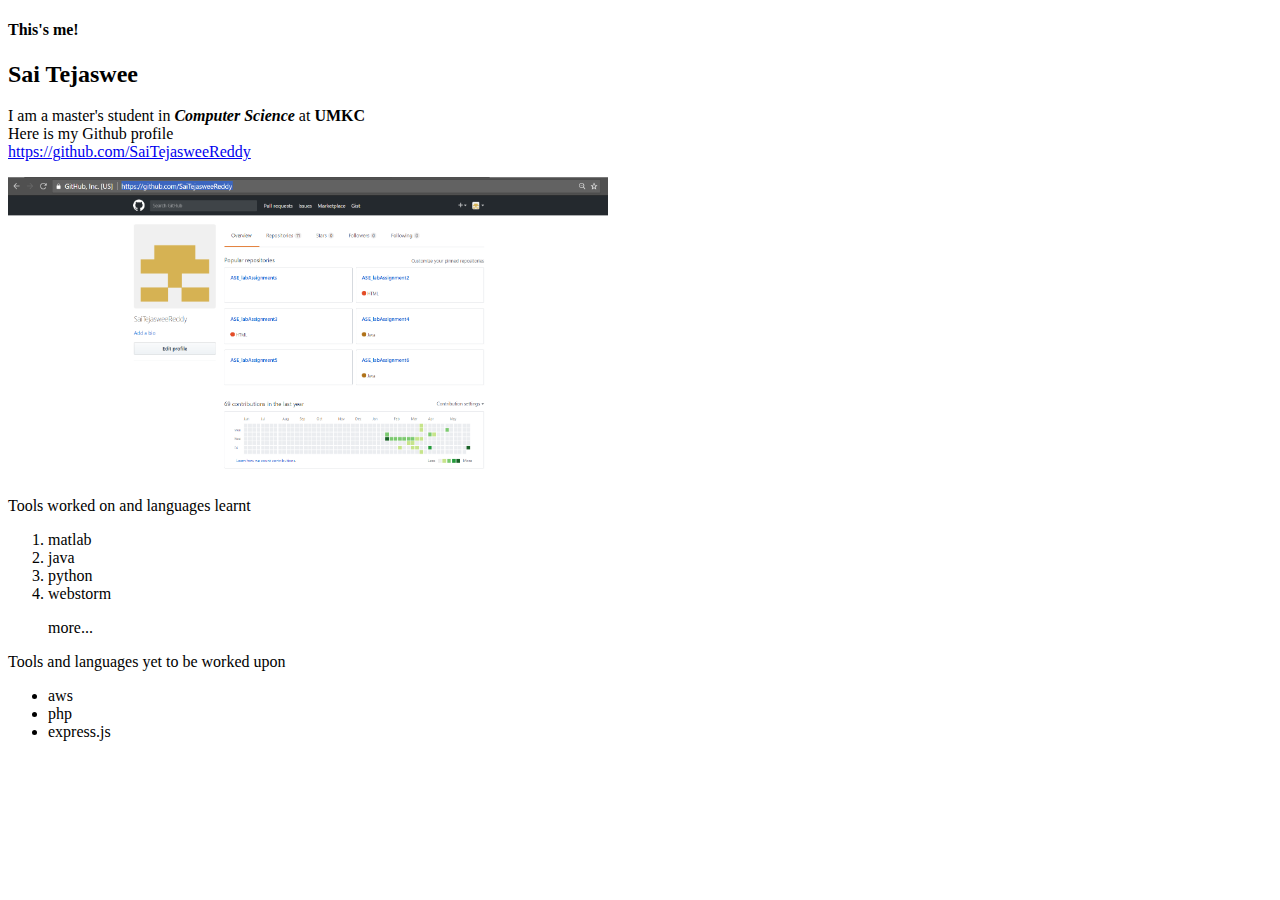
<file: ICE 1/index.html>
<!DOCTYPE html>
<html lang="en">
<head>
    <meta charset="UTF-8">
    <title>This is me</title>
</head>
<body>
<h4>This's me!</h4>
<h2>Sai Tejaswee</h2>
<div>
    <p>
        I am a master's student in <b><i>Computer Science</i></b> at <b> UMKC </b>
        <br>
        Here is my Github profile
        <br>
        <a href="https://github.com/SaiTejasweeReddy">https://github.com/SaiTejasweeReddy</a>
    </p>
    <img src="Capture.PNG" width="600" height="300">
</div>
<p>Tools worked on and languages learnt
<ol>
    <li>matlab</li>
    <li>java</li>
    <li>python</li>
    <li>webstorm</li>
    <p>more...</p>
</ol>
</p>
<p>Tools and languages yet to be worked upon</p>
<ul>
    <li>aws</li>
    <li>php</li>
    <li>express.js</li>
</ul>

</body>
</html>
</file>
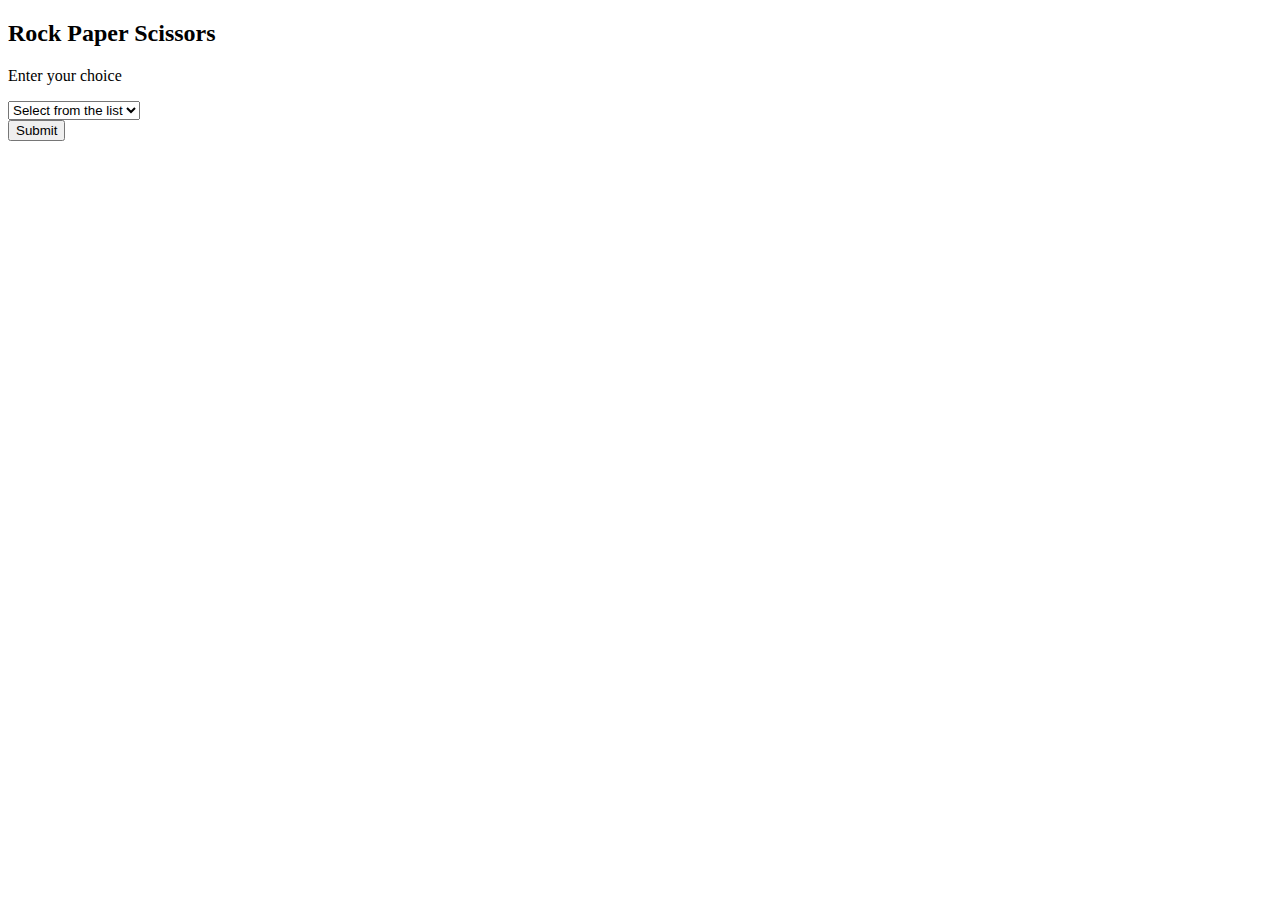
<file: ICE 2/Source/RockPaperScissors/index.html>
<!DOCTYPE html>
<html lang="en">
<head>
    <meta charset="UTF-8">
    <title>Rock Paper Scissors</title>
</head>
<p>
<h2>Rock Paper Scissors</h2>
<p>
    Enter your choice<br>
<form action="/action_page.php">

    <select name="game">
        <option value="select">Select from the list</option>
        <option value="rock">Rock</option>
        <option value="paper">Paper</option>
        <option value="scissors">Scissors</option>
    </select>
    <br>
    <input type="submit">
</form>
</p>
</body>
</html>
</file>
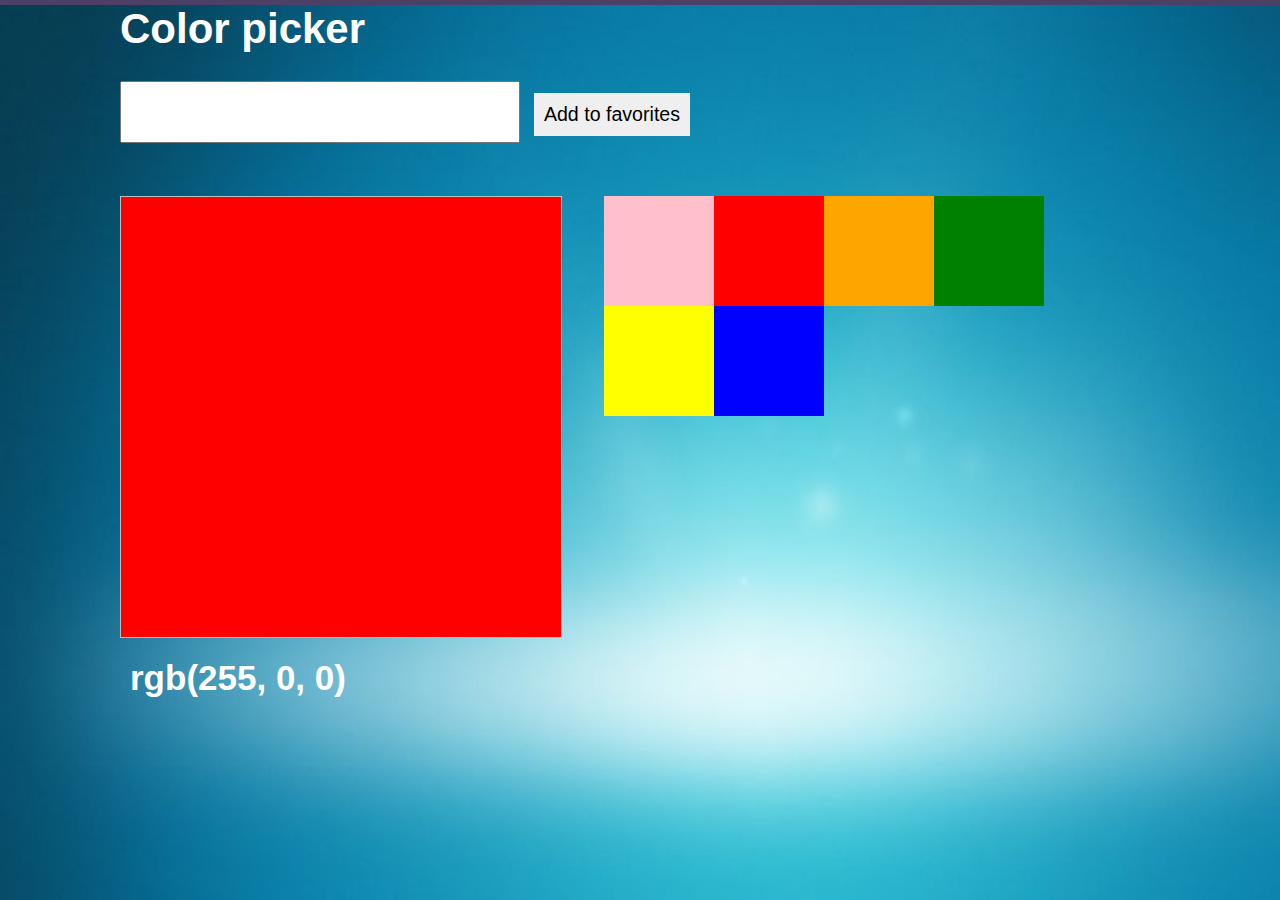
<file: ICE 3/Documentation/PickMyFavoriteColor/index.html>
<html>
  <head>
   <title>PickMyFavoriteColor</title>
    <link rel="stylesheet" href="style.css">

    <script type="text/javascript" src="jquery.js"></script>
    <script type="text/javascript" src="script.js"></script>
  </head>
  <body>

    <div id="container">
     <h1>Color picker</h1>
     <input id="color" type="text"/>
     <button id="add-to-favorite">Add to favorites</button>
     <div class="row">
       <div class="column">
         <div class="preview">
         </div>
       </div>
       <div class="column">
         <div id="colors">

         </div>
       </div>
       <br/>
      <div class="color-code"></div>
     </div>
   </div>

 </body>
</html>
</file>
<file: ICE 3/Documentation/PickMyFavoriteColor/style.css>
body {
  font-family: Helvetica, Arial, sans-serif;
  border-top: 5px solid #4c4066;
  margin: 0px auto;
  font-size: 14px;
  color: #ffffff;
  background: url(bg.jpg);
  background-repeat: no-repeat;
  background-size: 100% 100%;
}

a {
  text-decoration: none;
}

header {
  text-align: center;
  background-color: #fdfdfd;
  border-bottom: 1px solid #e5e2e0;
}

button {
  padding: 10px;
  margin: 10px;
  border: none;
  font-size: 1.4em;
}

#logo {
  position: relative;
  top: -2px;
}

h1 {
  color: #ffffff;
  font-size: 3em;
}

#container {
  width: 1040px;
  margin: 0px auto;
  min-height: 750px;
}

input[type='text'] {
  height: 2.2em;
  font-size: 2em;
  width: 400px;
  padding: 5px;
}

input[type='text']:before {
  content: "Joe's Task:";
}

.row {
  margin-top: 50px;
  height: 100px;
}

.row .column {
  display: inline-block;
  vertical-align: top;
  width: 480px;
}

#colors .item {
  display: inline-block;
  padding: 10px;
  height: 90px;
  width: 90px;
  color: white;
  font-size: 0.7em;
  text-transform: uppercase;
  font-weight: bold;
}

.prefix {
  font-size: 3em;
  color: black;
  padding-bottom: 2px;
  padding-right: 10px;
}

.preview {
  height: 400px;
  width: 400px;
  padding: 20px;
  border: 1px solid #bebebe;
  font-size: 1.4em;
  color: white;
  font-weight: bold;
  text-transform: uppercase;
}

.color-code {
  padding: 10px;
  margin-top: 10px;
  font-size: 2.5em;
  display: inline-block;
  font-weight: bold;
}

footer {
  padding-bottom: 10px;
  border-bottom: 5px solid #4c4066;
  position: absolute;
  width: 100%;
}

footer #content {
  width: 1040px;
  margin: 0px auto;
}
</file>
